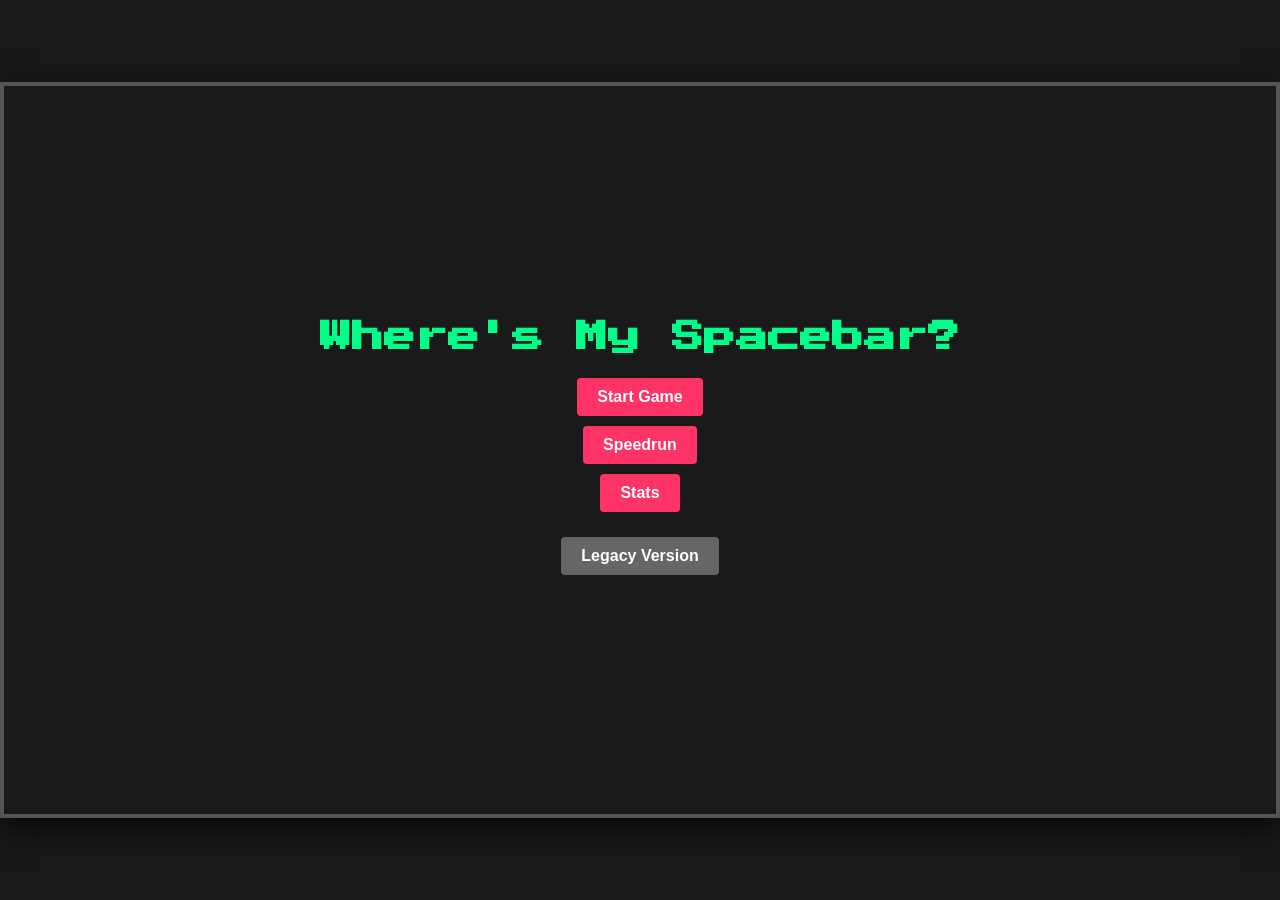
<file: index.html>
<!DOCTYPE html>
<html lang="en">
<head>
    <meta charset="UTF-8">
    <meta name="viewport" content="width=device-width, initial-scale=1.0">
    <title>Where's My Spacebar?</title>
    <link rel="stylesheet" href="style.css">
</head>
<body>
    <div id="gameContainer">
        <canvas id="gameCanvas" width="1280" height="736"></canvas>

        <div id="hudLevelName" class="hidden"></div>
        <div id="hudTimer" class="hidden">00:00.000</div>
        <div id="timeTooltip" class="hidden">Best: 00:00.000</div>
        
        <div id="uiLayer">
            
<div id="mainMenu" class="menu-screen">
    <h1>Where's My Spacebar?</h1>
    <button id="btnStartGame">Start Game</button>
    <button id="btnSpeedrun">Speedrun</button>
    <button id="btnBestTimes">Stats</button>
    
    <button id="btnLegacyVersion" style="background-color: #666; margin-top: 20px;">Legacy Version</button>
</div>

            <div id="pauseMenu" class="menu-screen hidden">
                <h1>Paused</h1>
                <p class="menu-copy">Your run is paused and your time is safe.</p>
                <button id="btnPauseResume">Resume</button>
                <button id="btnPauseSettings">Settings</button>
                <button id="btnPauseQuit">Quit Run</button>
            </div>

            <div id="settingsMenu" class="menu-screen hidden">
                <h1>Settings</h1>
                
                <div class="keybind-list">
                    <div class="keybind-row"><span>Up:</span> <button id="bind-up" class="bind-btn">ArrowUp</button></div>
                    <div class="keybind-row"><span>Down:</span> <button id="bind-down" class="bind-btn">ArrowDown</button></div>
                    <div class="keybind-row"><span>Left:</span> <button id="bind-left" class="bind-btn">ArrowLeft</button></div>
                    <div class="keybind-row"><span>Right:</span> <button id="bind-right" class="bind-btn">ArrowRight</button></div>
                    <div class="keybind-row"><span>Jump:</span> <button id="bind-jump" class="bind-btn">Space</button></div>
                    <div class="keybind-row"><span>Dash:</span> <button id="bind-dash" class="bind-btn">ShiftLeft</button></div>
                    
                    <div class="keybind-row" style="margin-top: 10px; border-top: 1px solid #555; padding-top: 10px;">
                        <span>Timer:</span> 
                        <select id="timerVisibilitySelect" class="bind-btn select-btn">
                            <option value="visible">Visible</option>
                            <option value="hidden">Hidden</option>
                        </select>
                    </div>
                </div>

                <div style="margin-top: 15px;">
                    <button id="btnResetBinds" style="background-color: #ff9900;">Reset Controls</button>
                    <button id="btnResetData" style="background-color: #cc0000;">Erase Save Data</button>
                </div>
                <button id="btnSettingsBack" class="back-btn">Back</button>
            </div>

            <div id="stageSelectMenu" class="menu-screen hidden">
                <h1>Select Stage</h1>
                <div id="stageGrid" class="grid"></div>
                <button id="btnStageBack" class="back-btn">Back</button>
            </div>

            <div id="bestTimesMenu" class="menu-screen hidden">
                <h1>Stats</h1>
                <div id="bestTimesList" class="records-list"></div>
                <button id="btnBestTimesBack" class="back-btn">Back</button>
            </div>
        </div>

        <div id="signPopout" class="hidden">
            <div class="sign-content">
                <p id="signText"></p>
                <button id="btnCloseSign">Close</button>
            </div>
        </div>
    </div>
    
    <script src="game.js"></script>
</body>
</html>
</file>
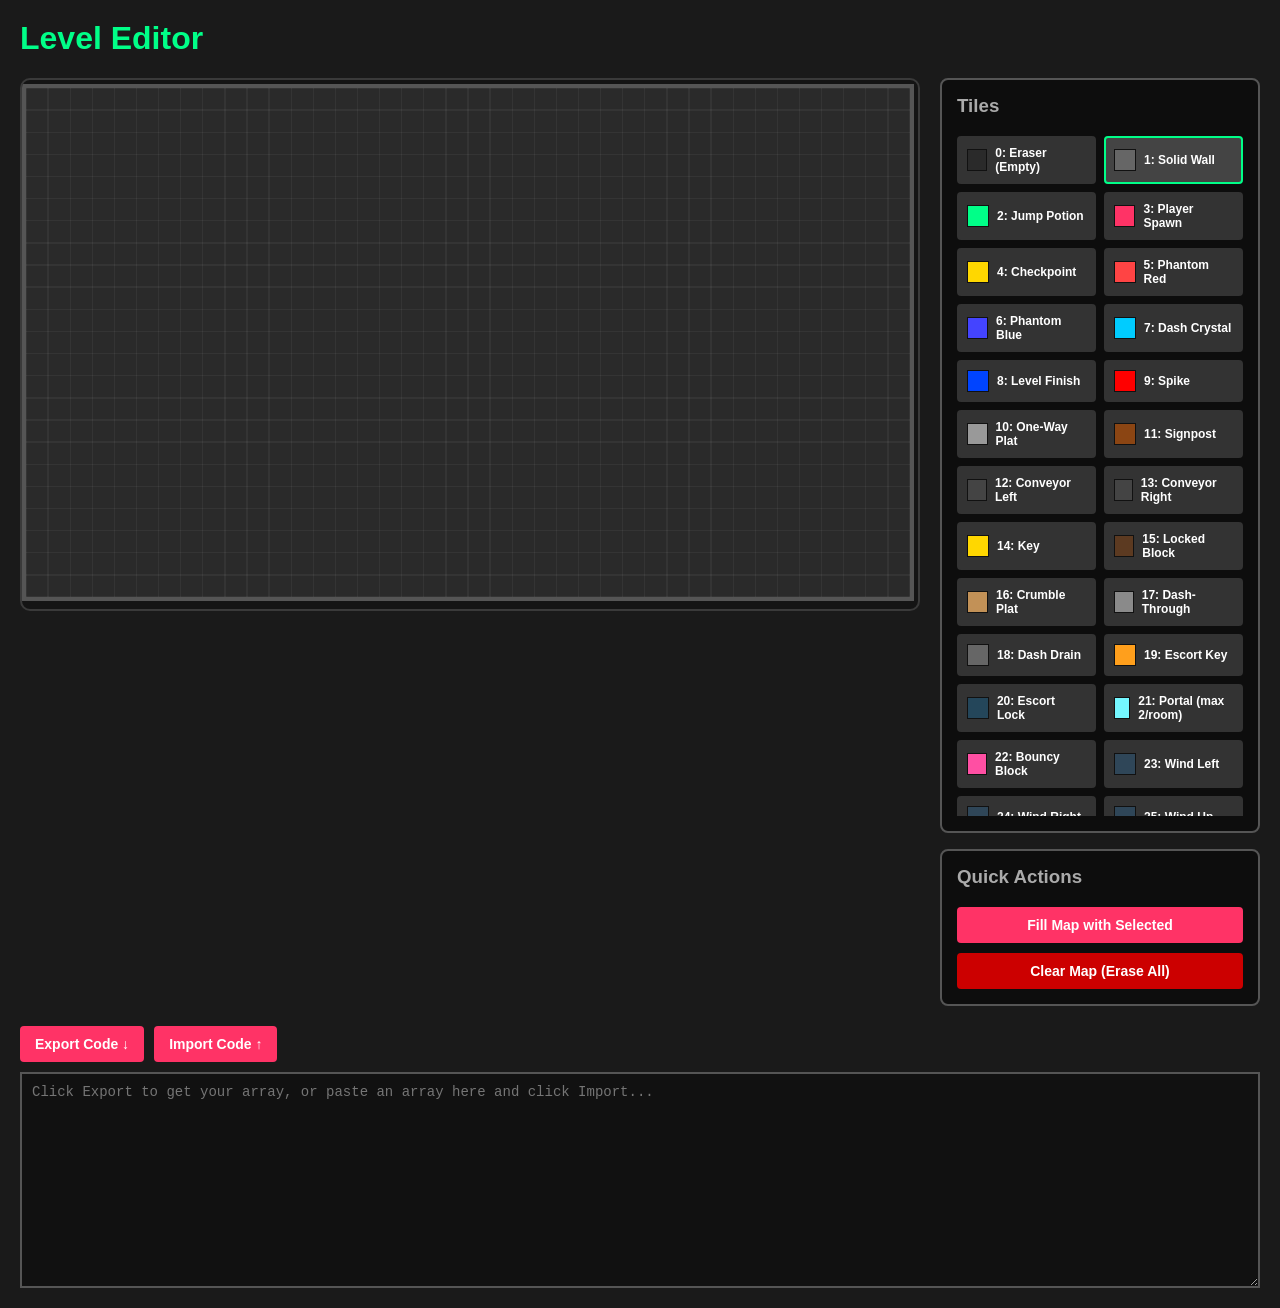
<file: editor.html>
<!DOCTYPE html>
<html lang="en">
<head>
    <meta charset="UTF-8">
    <meta name="viewport" content="width=device-width, initial-scale=1.0">
    <title>Level Editor - Where's My Spacebar?</title>
    <link rel="stylesheet" href="editor.css">
</head>
<body>
    <div class="editor-container">
        <h1>Level Editor</h1>
        
        <div class="main-workspace">
            <div class="canvas-panel">
                <div class="canvas-scroller">
                    <canvas id="editorCanvas" width="1280" height="736"></canvas>
                </div>
            </div>

            <aside class="editor-sidebar">
                <div class="palette-container">
                    <h3>Tiles</h3>
                    <div id="palette" class="palette-grid"></div>
                </div>

                <div class="sidebar-card">
                    <h3>Quick Actions</h3>
                    <div class="tools">
                        <button id="btnFill">Fill Map with Selected</button>
                        <button id="btnClear" style="background-color: #cc0000;">Clear Map (Erase All)</button>
                    </div>
                </div>
            </aside>
        </div>

        <div class="io-section">
            <div class="io-controls">
                <button id="btnExport">Export Code &darr;</button>
                <button id="btnImport">Import Code &uarr;</button>
            </div>
            <textarea id="ioTextarea" placeholder="Click Export to get your array, or paste an array here and click Import..." rows="12"></textarea>
        </div>
    </div>

    <script src="editor.js"></script>
</body>
</html>
</file>
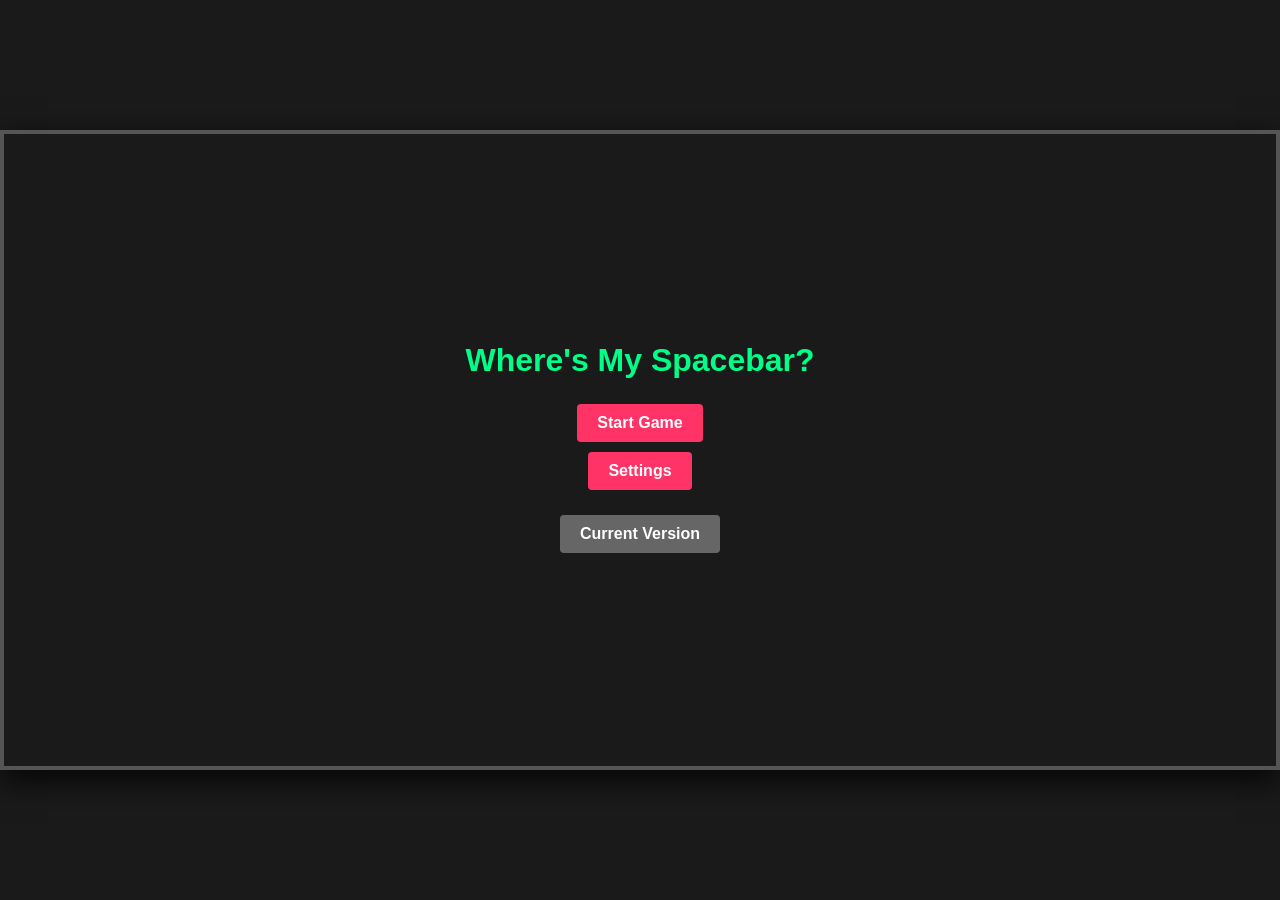
<file: legacy.html>
<!DOCTYPE html>
<html lang="en">
<head>
    <meta charset="UTF-8">
    <meta name="viewport" content="width=device-width, initial-scale=1.0">
    <title>Where's My Spacebar Legacy Version</title>
    <link rel="stylesheet" href="legacystyle.css">
</head>
<body>
    <div id="gameContainer">
        <canvas id="gameCanvas" width="640" height="320"></canvas>

        <div id="hudLevelName" class="hidden"></div>
        <div id="hudTimer" class="hidden">00:00.000</div>
        <div id="timeTooltip" class="hidden">Best: 00:00.000</div>
        
        <div id="uiLayer">
            
<div id="mainMenu" class="menu-screen">
    <h1>Where's My Spacebar?</h1>
    <button id="btnStartGame">Start Game</button>
    <button id="btnSettings">Settings</button>

    <button id="btnModernVersion" style="background-color: #666; margin-top: 20px;">Current Version</button>
</div>

            <div id="settingsMenu" class="menu-screen hidden">
                <h1>Settings</h1>
                
                <div class="keybind-list">
                    <div class="keybind-row"><span>Up:</span> <button id="bind-up" class="bind-btn">ArrowUp</button></div>
                    <div class="keybind-row"><span>Down:</span> <button id="bind-down" class="bind-btn">ArrowDown</button></div>
                    <div class="keybind-row"><span>Left:</span> <button id="bind-left" class="bind-btn">ArrowLeft</button></div>
                    <div class="keybind-row"><span>Right:</span> <button id="bind-right" class="bind-btn">ArrowRight</button></div>
                    <div class="keybind-row"><span>Jump:</span> <button id="bind-jump" class="bind-btn">Space</button></div>
                    <div class="keybind-row"><span>Dash:</span> <button id="bind-dash" class="bind-btn">ShiftLeft</button></div>
                    
                    <div class="keybind-row" style="margin-top: 10px; border-top: 1px solid #555; padding-top: 10px;">
                        <span>Timer:</span> 
                        <select id="timerSelect" class="bind-btn select-btn">
                            <option value="none">None</option>
                            <option value="levels">Levels</option>
                            <option value="stages">Stages</option>
                            <option value="game">Whole Game</option>
                        </select>
                    </div>
                </div>

                <div style="margin-top: 15px;">
                    <button id="btnResetBinds" style="background-color: #ff9900;">Reset Controls</button>
                    <button id="btnResetData" style="background-color: #cc0000;">Erase Save Data</button>
                </div>
                <button id="btnSettingsBack" class="back-btn">Back</button>
            </div>

            <div id="stageSelectMenu" class="menu-screen hidden">
                <h1>Select Stage</h1>
                <div id="stageGrid" class="grid"></div>
                <button id="btnStageBack" class="back-btn">Back</button>
            </div>

            <div id="levelSelectMenu" class="menu-screen hidden">
                <h1 id="levelSelectTitle">Select Level</h1>
                <div id="levelGrid" class="grid"></div>
                <button id="btnLevelBack" class="back-btn">Back</button>
            </div>

        </div>
    </div>
    
    <script src="legacygame.js"></script>
</body>
</html>
</file>
<file: style.css>
@import url('https://fonts.googleapis.com/css2?family=Press+Start+2P&display=swap');

body {
    margin: 0;
    background-color: #1a1a1a;
    display: flex;
    align-items: center;
    justify-content: center;
    height: 100vh;
    /* Use the pixel font */
    font-family: 'Press Start 2P', cursive; 
    overflow: hidden;
}

#gameContainer {
    position: relative;
    width: min(100vw, calc(100vh * 1.7391304348));
    aspect-ratio: 40 / 23;
    
    box-shadow: 0 10px 30px rgba(0, 0, 0, 0.8);
}

canvas {
    background-color: #2a2a2a;
    border: 4px solid #555;
    image-rendering: pixelated; 
    display: block;
    box-sizing: border-box;
    width: 100%;
    height: 100%;
}

/* UI Overlay */
#uiLayer {
    position: absolute;
    top: 0;
    left: 0;
    width: 100%;
    height: 100%;
    background-color: rgba(26, 26, 26, 0.95);
    display: flex;
    align-items: center;
    justify-content: center;
    color: white;
    text-align: center;
    border: 4px solid #555;
    box-sizing: border-box;
}

#uiLayer.in-game-menu {
    background-color: rgba(26, 26, 26, 0.78);
}

.menu-screen {
    display: flex;
    flex-direction: column;
    align-items: center;
    justify-content: center;
    width: 100%;
    height: 100%;
}

.hidden {
    display: none !important;
}

h1 {
    margin-top: 0;
    margin-bottom: 20px;
    color: #00ff88;
}

.menu-copy {
    margin: 0 0 18px;
    width: min(320px, 80%);
    color: rgba(255, 255, 255, 0.85);
    line-height: 1.4;
}

button {
    background-color: #ff3366;
    color: white;
    border: none;
    padding: 10px 20px;
    margin: 5px;
    font-size: 16px;
    cursor: pointer;
    border-radius: 4px;
    font-weight: bold;
    transition: background-color 0.2s;
}

button:hover:not(:disabled) {
    background-color: #ff668c;
}

button:disabled {
    background-color: #555;
    color: #888;
    cursor: not-allowed;
}

.grid {
    display: flex;
    flex-wrap: wrap;
    gap: 8px;
    justify-content: center;
    max-width: 90%;
    max-height: 180px;
    overflow-y: auto;
    margin-bottom: 20px;
}

.grid button {
    width: 45px;
    padding: 10px 0;
    margin: 0;
}

.records-list {
    display: flex;
    flex-direction: column;
    gap: 10px;
    width: min(360px, 85%);
    max-height: 190px;
    overflow-y: auto;
    padding: 16px;
    margin-bottom: 20px;
    background-color: rgba(0, 0, 0, 0.5);
    border: 2px solid #555;
    border-radius: 8px;
    box-sizing: border-box;
}

.record-row {
    display: flex;
    justify-content: space-between;
    align-items: center;
    gap: 16px;
    font-size: 18px;
}

.record-row span:last-child {
    color: #00ff88;
    font-family: monospace;
}

.back-btn {
    background-color: #666;
}
.back-btn:hover {
    background-color: #888;
}

/* In-Game HUD */
#hudLevelName {
    position: absolute;
    top: 24px;
    width: 100%;
    text-align: center;
    color: rgba(255, 255, 255, 0.7);
    font-size: 24px;
    font-weight: bold;
    pointer-events: none; /* This ensures the text never accidentally blocks clicks */
    text-shadow: 2px 2px 0px #000000; /* No blur, just a solid offset block */
}

/* --- Settings & Keybinds --- */
.keybind-list {
    display: flex;
    flex-direction: column;
    gap: 8px;
    background-color: rgba(0, 0, 0, 0.5);
    padding: 15px;
    border-radius: 8px;
    border: 2px solid #555;
    width: 250px;
    font-family: 'Sans-serif', cursive;
}

.keybind-row {
    display: flex;
    justify-content: space-between;
    align-items: center;
    font-size: 18px;
        font-family: 'Sans-serif', cursive;
}

.bind-btn {
    width: 120px;
    margin: 0;
    background-color: #00ccff;
    color: #1a1a1a;
}

.bind-btn:hover {
    background-color: #66e0ff;
}

.bind-btn.waiting {
    background-color: #ffd700;
    animation: pulse 1s infinite alternate;
}

@keyframes pulse {
    from { opacity: 1; }
    to { opacity: 0.6; }
}

/* --- Speedrun Timer UI --- */
#hudTimer {
    position: absolute;
    top: 24px;
    right: 24px;
    color: #00ff88;
    font-size: 20px;
    font-weight: bold;
    text-shadow: 2px 2px 0px #000000; /* No blur, just a solid offset block */
    cursor: help; /* Adds a nice question mark cursor when hovering! */
}

#timeTooltip {
    position: absolute;
    background: rgba(0, 0, 0, 0.9);
    color: #00ff88;
    padding: 6px 12px;
    border-radius: 4px;
    border: 2px solid #555;
    pointer-events: none;
    z-index: 100;
    font-size: 14px;
    white-space: nowrap;
}

.select-btn {
    text-align: center;
    padding: 5px;
    font-weight: bold;
    border: none;
    border-radius: 4px;
    cursor: pointer;
    appearance: none; /* Removes default dropdown arrow to keep it clean */
}

/* --- Sign Popout Base --- */
#signPopout {
    position: absolute;
    bottom: 50px;
    left: 50%;
    transform: translateX(-50%);
    border-radius: 8px;
    padding: 25px;
    width: 80%;
    max-width: 600px;
    text-align: left; /* Left align for easier reading */
    box-shadow: 0 10px 30px rgba(0,0,0,0.8);
    z-index: 50;
    transition: opacity 0.2s ease, transform 0.2s ease;
}

#signPopout.hidden {
    opacity: 0;
    pointer-events: none;
    display: block !important;
    transform: translate(-50%, 10px); /* Gives a slight 'slide up' animation when opening */
}

#signText {
    font-size: 20px;
    line-height: 1.6;
    margin-top: 0;
    margin-bottom: 20px;
    min-height: 60px;
    white-space: pre-wrap; /* The magic fix for spaces and \n line breaks */
    word-wrap: break-word; /* Ensures long lines don't break out of the box */
}

/* --- Theme: Wooden Sign --- */
.theme-sign {
    background-color: rgba(40, 25, 15, 0.95);
    border: 4px solid #8B4513;
}
.theme-sign #signText {
    color: #f4e4d4;
    font-family: sans-serif;
    font-family: 'Press Start 2P', cursive;
}
.theme-sign #btnCloseSign {
    background-color: #8B4513;
    color: white;
}
.theme-sign #btnCloseSign:hover {
    background-color: #A0522D;
}

/* --- Theme: Lore Pedestal (Holographic) --- */
.theme-pedestal {
    background-color: rgba(10, 20, 30, 0.95);
    border: 2px solid #0fd3ff;
    box-shadow: 0 0 20px rgba(15, 211, 255, 0.3), inset 0 0 15px rgba(15, 211, 255, 0.1);
}
.theme-pedestal #signText {
    color: #8fe8ff;
    font-family: monospace; /* Gives it a data-log feel */
    text-shadow: 2px 2px 0px #000000; /* No blur, just a solid offset block */
}
.theme-pedestal #btnCloseSign {
    background-color: rgba(15, 211, 255, 0.1);
    color: #0fd3ff;
    border: 1px solid #0fd3ff;
    text-transform: uppercase;
    letter-spacing: 2px;
}
.theme-pedestal #btnCloseSign:hover {
    background-color: rgba(15, 211, 255, 0.4);
    color: white;
}

/* HUD Text Tweaks */
#hudLevelName, #hudTimer {
    font-family: 'Press Start 2P', cursive;
    font-size: 16px;
    letter-spacing: 1px;
}

/* Sign Popout Tweaks */
#signText {
    font-size: 14px; /* Scaled down for readability in pixel font */
    line-height: 1.8;
    font-family: 'Press Start 2P', cursive;
}

/* Make the Holographic pedestal text look extra "glitchy" */
.theme-pedestal #signText {
    font-family: 'Press Start 2P', cursive;
    text-shadow: 2px 2px 0px #000000; /* No blur, just a solid offset block */
}
</file>
<file: editor.css>
body {
    margin: 0;
    background-color: #1a1a1a;
    color: white;
    font-family: sans-serif;
    display: flex;
    align-items: flex-start;
    justify-content: center;
    padding: 20px;
}

.editor-container {
    max-width: 1900px;
    width: 100%;
}

h1 { color: #00ff88; margin-top: 0; }
h3 { margin-top: 0; color: #aaa; }

.main-workspace {
    display: grid;
    grid-template-columns: minmax(0, 1fr) 320px;
    align-items: flex-start;
    gap: 20px;
    margin-bottom: 20px;
}

.canvas-panel {
    min-width: 0;
}

.canvas-scroller {
    display: flex;
    align-items: flex-start;
    justify-content: center;
    overflow: hidden;
    max-width: 100%;
    max-height: calc(100vh - 120px);
    padding: 4px 8px 8px 4px;
    border: 2px solid #3a3a3a;
    border-radius: 10px;
    background-color: rgba(0, 0, 0, 0.25);
    box-sizing: border-box;
}

.editor-sidebar {
    position: sticky;
    top: 20px;
    display: flex;
    flex-direction: column;
    gap: 16px;
}

canvas {
    background-color: #2a2a2a;
    border: 4px solid #555;
    image-rendering: pixelated;
    cursor: crosshair;
    display: block;
    width: min(100%, 1280px, calc((100vh - 170px) * 40 / 23));
    max-width: 100%;
    max-height: calc(100vh - 170px);
    height: auto;
}

.palette-container,
.sidebar-card {
    background-color: rgba(0, 0, 0, 0.5);
    border: 2px solid #555;
    border-radius: 8px;
    padding: 15px;
    width: 100%;
    box-sizing: border-box;
}

.palette-grid {
    display: grid;
    grid-template-columns: repeat(2, 1fr);
    gap: 8px;
    max-height: calc(100vh - 220px);
    overflow-y: auto;
}

.tile-btn {
    background-color: #333;
    color: white;
    border: 2px solid transparent;
    padding: 8px;
    font-size: 12px;
    cursor: pointer;
    border-radius: 4px;
    display: flex;
    align-items: center;
    gap: 8px;
    text-align: left;
}

.tile-btn.selected {
    border-color: #00ff88;
    background-color: #444;
}

.tile-btn:hover { background-color: #555; }

.tile-preview {
    width: 20px;
    height: 20px;
    border: 1px solid #111;
    display: inline-block;
}

button {
    background-color: #ff3366;
    color: white;
    border: none;
    padding: 10px 15px;
    font-size: 14px;
    cursor: pointer;
    border-radius: 4px;
    font-weight: bold;
}
button:hover { background-color: #ff668c; }

.tools {
    display: flex;
    flex-direction: column;
    gap: 10px;
}

.tools button {
    width: 100%;
}

.io-section {
    display: flex;
    flex-direction: column;
    gap: 10px;
}

.io-controls { display: flex; gap: 10px; }

textarea {
    width: 100%;
    background-color: #111;
    color: #00ff88;
    border: 2px solid #555;
    padding: 10px;
    font-family: monospace;
    font-size: 14px;
    resize: vertical;
    box-sizing: border-box;
}
</file>
<file: legacystyle.css>
body {
    margin: 0;
    background-color: #1a1a1a;
    display: flex;
    align-items: center;
    justify-content: center;
    height: 100vh;
    font-family: sans-serif;
    overflow: hidden; /* This prevents annoying scrollbars when the game touches the edges */
}

#gameContainer {
    position: relative;
    width: min(100vw, calc(100vh * 2)); 
    aspect-ratio: 2 / 1; /* Locks it perfectly to your 640x320 resolution */
    
    box-shadow: 0 10px 30px rgba(0, 0, 0, 0.8);
}

canvas {
    background-color: #2a2a2a;
    border: 4px solid #555;
    image-rendering: pixelated; 
    display: block;
    box-sizing: border-box;
    width: 100%;
    height: 100%;
}

/* UI Overlay */
#uiLayer {
    position: absolute;
    top: 0;
    left: 0;
    width: 100%;
    height: 100%;
    background-color: rgba(26, 26, 26, 0.95);
    display: flex;
    align-items: center;
    justify-content: center;
    color: white;
    text-align: center;
    border: 4px solid #555;
    box-sizing: border-box;
}

.menu-screen {
    display: flex;
    flex-direction: column;
    align-items: center;
    justify-content: center;
    width: 100%;
    height: 100%;
}

.hidden {
    display: none !important;
}

h1 {
    margin-top: 0;
    margin-bottom: 20px;
    color: #00ff88;
}

button {
    background-color: #ff3366;
    color: white;
    border: none;
    padding: 10px 20px;
    margin: 5px;
    font-size: 16px;
    cursor: pointer;
    border-radius: 4px;
    font-weight: bold;
    transition: background-color 0.2s;
}

button:hover:not(:disabled) {
    background-color: #ff668c;
}

button:disabled {
    background-color: #555;
    color: #888;
    cursor: not-allowed;
}

.grid {
    display: flex;
    flex-wrap: wrap;
    gap: 8px;
    justify-content: center;
    max-width: 90%;
    max-height: 180px;
    overflow-y: auto;
    margin-bottom: 20px;
}

.grid button {
    width: 45px;
    padding: 10px 0;
    margin: 0;
}

.back-btn {
    background-color: #666;
}
.back-btn:hover {
    background-color: #888;
}

/* In-Game HUD */
#hudLevelName {
    position: absolute;
    top: 24px;
    width: 100%;
    text-align: center;
    color: rgba(255, 255, 255, 0.7);
    font-size: 24px;
    font-weight: bold;
    pointer-events: none; /* This ensures the text never accidentally blocks clicks */
    text-shadow: 2px 2px 0px rgba(0,0,0,0.8); /* Adds a nice drop shadow! */
}

/* --- Settings & Keybinds --- */
.keybind-list {
    display: flex;
    flex-direction: column;
    gap: 8px;
    background-color: rgba(0, 0, 0, 0.5);
    padding: 15px;
    border-radius: 8px;
    border: 2px solid #555;
    width: 250px;
}

.keybind-row {
    display: flex;
    justify-content: space-between;
    align-items: center;
    font-size: 18px;
}

.bind-btn {
    width: 120px;
    margin: 0;
    background-color: #00ccff;
    color: #1a1a1a;
}

.bind-btn:hover {
    background-color: #66e0ff;
}

.bind-btn.waiting {
    background-color: #ffd700;
    animation: pulse 1s infinite alternate;
}

@keyframes pulse {
    from { opacity: 1; }
    to { opacity: 0.6; }
}

/* --- Speedrun Timer UI --- */
#hudTimer {
    position: absolute;
    top: 24px;
    right: 24px;
    color: #00ff88;
    font-size: 20px;
    font-family: monospace;
    font-weight: bold;
    pointer-events: none;
    text-shadow: 2px 2px 0px rgba(0,0,0,0.8);
}

#timeTooltip {
    position: absolute;
    background: rgba(0, 0, 0, 0.9);
    color: #00ff88;
    padding: 6px 12px;
    border-radius: 4px;
    border: 2px solid #555;
    pointer-events: none;
    z-index: 100;
    font-family: monospace;
    font-size: 14px;
    white-space: nowrap;
}

.select-btn {
    text-align: center;
    padding: 5px;
    font-family: inherit;
    font-weight: bold;
    border: none;
    border-radius: 4px;
    cursor: pointer;
    appearance: none; /* Removes default dropdown arrow to keep it clean */
}
</file>
